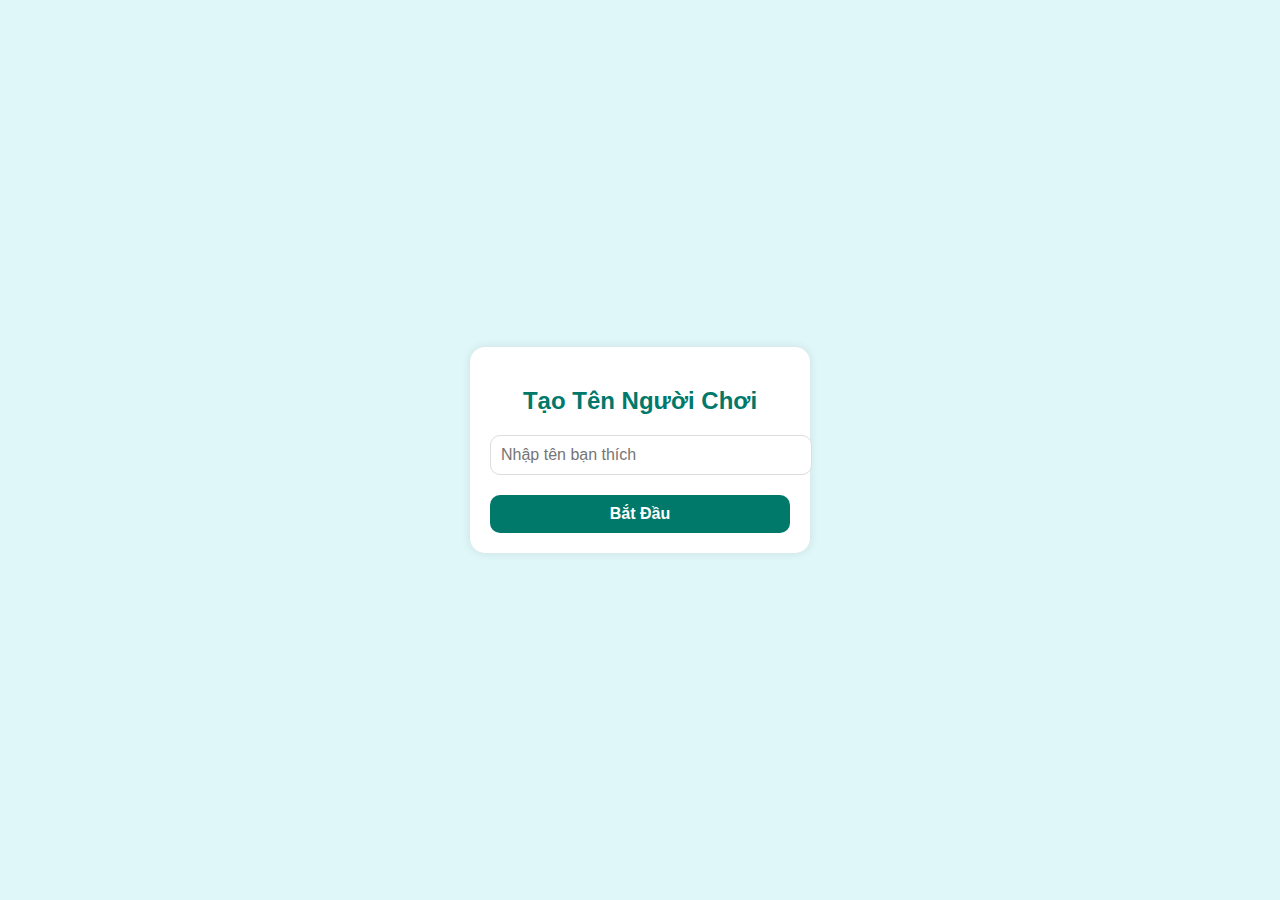
<file: dangky.html>
<!DOCTYPE html>
<html lang="vi">
<head>
    <meta charset="UTF-8">
    <meta name="viewport" content="width=device-width, initial-scale=1.0">
    <title>Tạo Tên Người Chơi</title>
    <style>
        body {
            font-family: Arial, sans-serif;
            display: flex;
            justify-content: center;
            align-items: center;
            height: 100vh;
            margin: 0;
            background-color: #e0f7fa;
        }
        .form-container {
            background-color: #ffffff;
            padding: 20px;
            border-radius: 15px;
            box-shadow: 0px 0px 10px rgba(0, 0, 0, 0.1);
            width: 300px;
            text-align: center;
        }
        .form-container h2 {
            color: #00796b;
            font-size: 24px;
            margin-bottom: 20px;
            font-weight: bold;
        }
        .form-group {
            margin-bottom: 20px;
        }
        .form-group input {
            width: 100%;
            padding: 10px;
            border: 1px solid #ddd;
            border-radius: 10px;
            font-size: 16px;
        }
        .submit-btn {
            width: 100%;
            padding: 10px;
            border: none;
            border-radius: 10px;
            background-color: #00796b;
            color: #fff;
            font-weight: bold;
            font-size: 16px;
            cursor: pointer;
            transition: background-color 0.3s ease;
        }
        .submit-btn:hover {
            background-color: #004d40;
        }
    </style>
</head>
<body>

<div class="form-container">
    <h2>Tạo Tên Người Chơi</h2>
    <form id="startForm">
        <div class="form-group">
            <input type="text" id="username" name="username" placeholder="Nhập tên bạn thích" required>
        </div>
        <button type="submit" class="submit-btn">Bắt Đầu</button>
    </form>
</div>

<script>
    document.getElementById("startForm").addEventListener("submit", function(event) {
        event.preventDefault();
        const username = document.getElementById("username").value;
        // Thay đổi đường dẫn sang index.html
        window.location.href = `index.html?username=${encodeURIComponent(username)}`;
    });
</script>

</body>
</html>
</file>
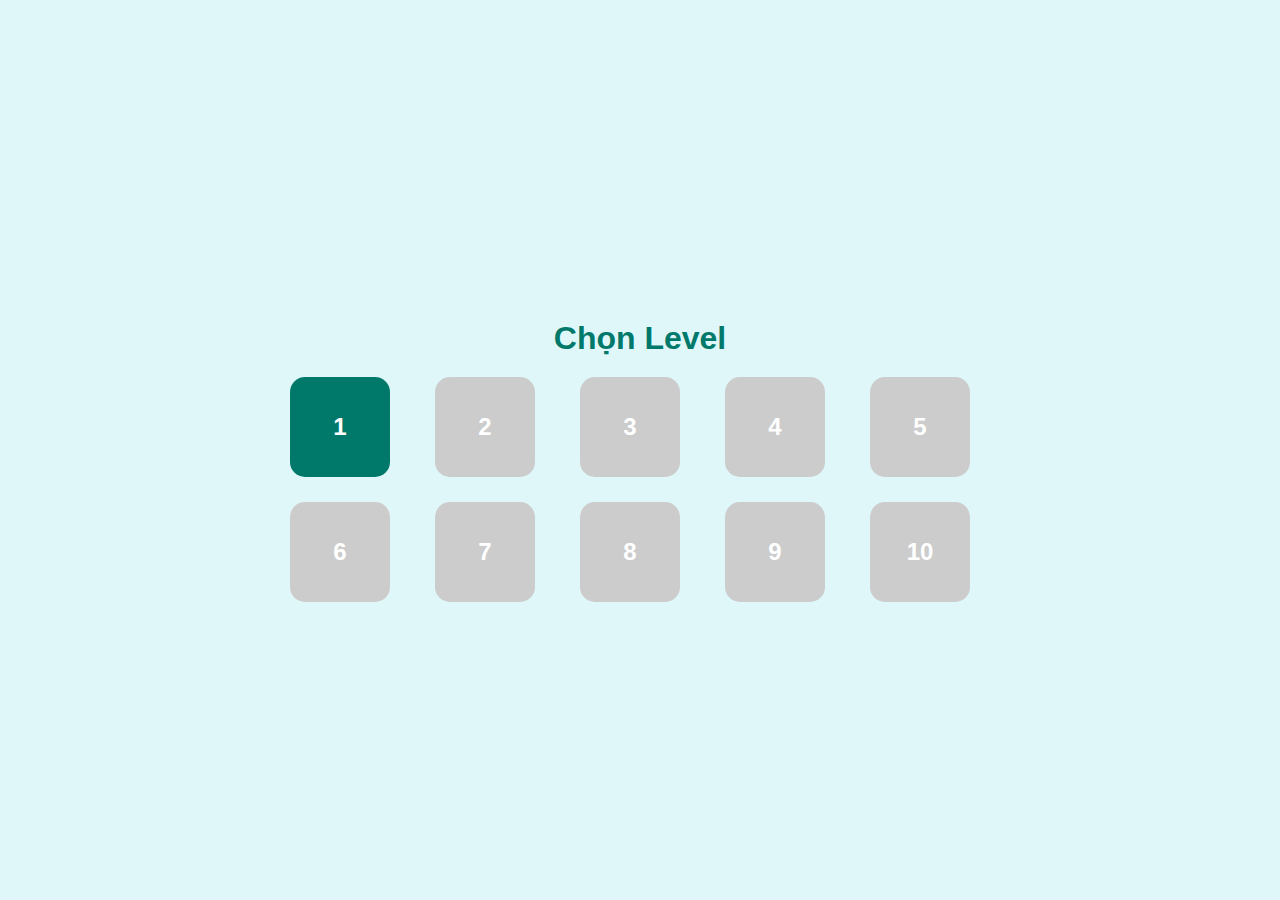
<file: level.html>
<!DOCTYPE html>
<html lang="vi">
<head>
    <meta charset="UTF-8">
    <meta name="viewport" content="width=device-width, initial-scale=1.0">
    <title>Chọn Level</title>
    <style>
        body {
            font-family: Arial, sans-serif;
            display: flex;
            justify-content: center;
            align-items: center;
            flex-direction: column;
            height: 100vh;
            margin: 0;
            background-color: #e0f7fa;
        }
        h1 {
            color: #00796b;
            font-size: 32px;
            margin-bottom: 20px;
        }
        .level-container {
            display: grid;
            grid-template-columns: repeat(5, 120px);
            gap: 25px;
        }
        .level-button {
            width: 100px;
            height: 100px;
            background-color: #00796b;
            color: #fff;
            font-size: 24px;
            font-weight: bold;
            border: none;
            border-radius: 15px;
            cursor: pointer;
            display: flex;
            justify-content: center;
            align-items: center;
            transition: background-color 0.3s ease, transform 0.2s ease;
        }
        .level-button.locked {
            background-color: #ccc;
            cursor: not-allowed;
        }
        .level-button:hover:not(.locked) {
            background-color: #004d40;
            transform: scale(1.1);
        }
    </style>
</head>
<body>

<h1>Chọn Level</h1>
<div class="level-container"></div>

<script>
    // Số level tối đa
    const totalLevels = 10;

    // Lấy trạng thái level đã mở từ localStorage
    let unlockedLevel = parseInt(localStorage.getItem("unlockedLevel")) || 1;

    // Tạo các nút level
    const levelContainer = document.querySelector('.level-container');
    for (let i = 1; i <= totalLevels; i++) {
        const button = document.createElement('button');
        button.classList.add('level-button');
        button.textContent = i;

        // Kiểm tra xem cấp độ đã được mở khóa hay chưa
        if (i > unlockedLevel) {
            button.classList.add('locked');
        }

        // Gắn sự kiện khi bấm vào nút
        button.addEventListener('click', () => {
            if (i <= unlockedLevel) {
                // Chuyển hướng đến cấp độ tương ứng
                window.location.href = `level${i}.html`; 
            } else {
                alert('Level này chưa được mở khóa!');
            }
        });

        levelContainer.appendChild(button);
    }

    // Cập nhật giao diện khi trạng thái mở khóa thay đổi
    function updateLevelUI() {
        document.querySelectorAll('.level-button').forEach((btn, index) => {
            if (index + 1 <= unlockedLevel) {
                btn.classList.remove('locked');
            } else {
                btn.classList.add('locked');
            }
        });
    }

    // Theo dõi sự thay đổi trạng thái mở khóa level (nếu cần)
    window.addEventListener("storage", () => {
        unlockedLevel = parseInt(localStorage.getItem("unlockedLevel")) || 1;
        updateLevelUI();
    });

    // Cập nhật giao diện lúc đầu
    updateLevelUI();
</script>

</body>
</html>
</file>
